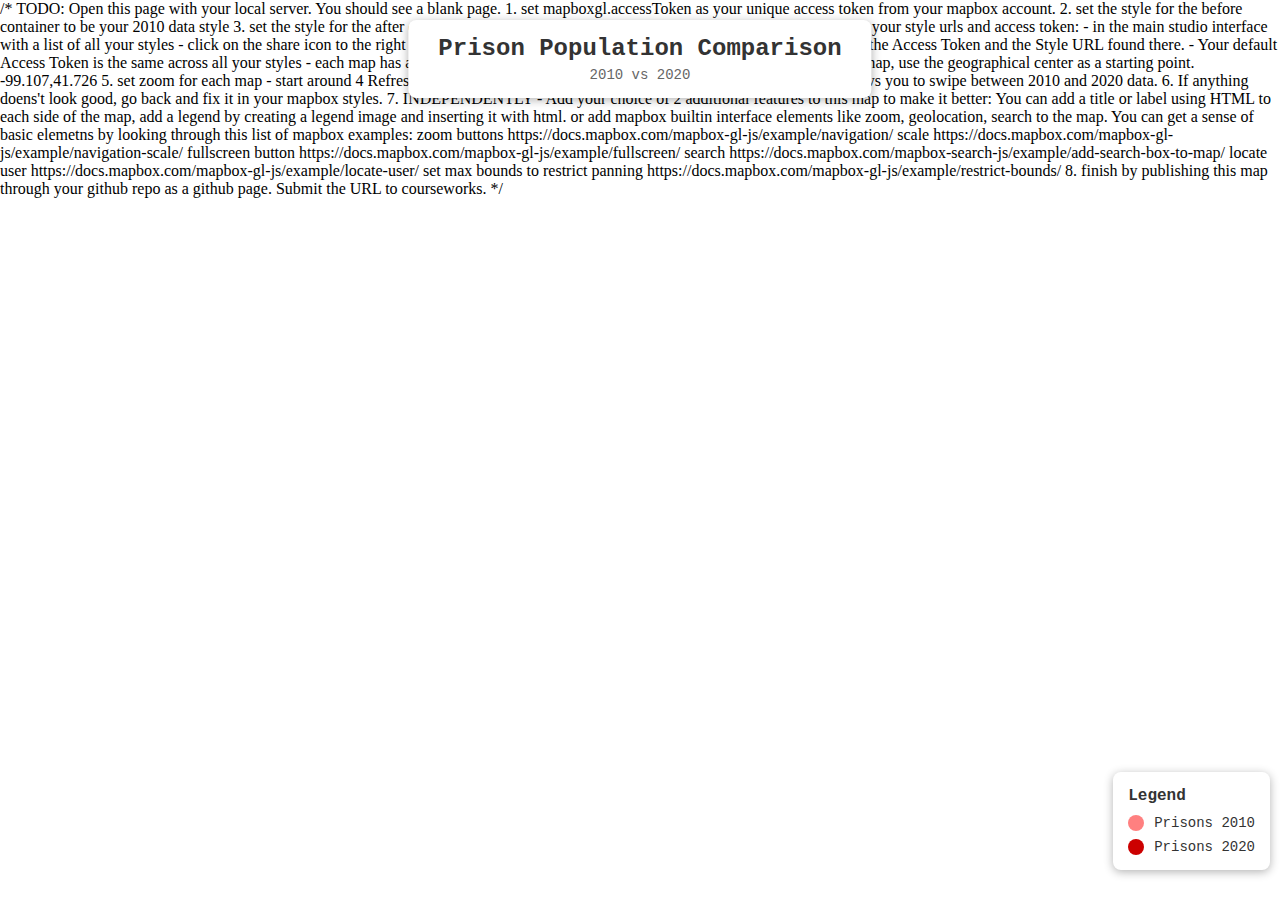
<file: index.html>
<!DOCTYPE html>
<html>
<head>
<meta charset="utf-8">
<title>Prison Population 2010 - 2020 Comparison</title>
<meta name="viewport" content="initial-scale=1,maximum-scale=1,user-scalable=no">
<link href="https://api.mapbox.com/mapbox-gl-js/v3.1.2/mapbox-gl.css" rel="stylesheet">
<script src="https://api.mapbox.com/mapbox-gl-js/v3.1.2/mapbox-gl.js"></script>
<script src="https://api.mapbox.com/mapbox-gl-js/plugins/mapbox-gl-compare/v0.4.0/mapbox-gl-compare.js"></script>
<link rel="stylesheet" href="https://api.mapbox.com/mapbox-gl-js/plugins/mapbox-gl-compare/v0.4.0/mapbox-gl-compare.css" type="text/css">
<style>
body {
    margin: 0;
    padding: 0;
    overflow: hidden;
}
 
body * {
    -webkit-touch-callout: none;
    -webkit-user-select: none;
    -moz-user-select: none;
    -ms-user-select: none;
    user-select: none;
} 

.map {
    position: absolute;
    top: 0;
    bottom: 0;
    width: 100%;
}

.mapboxgl-compare .compare-swiper-vertical {
    background-color: black;
}

.mapboxgl-compare {
    background-color: black;
}

/* Title styling */
#title {
    position: absolute;
    top: 20px;
    left: 50%;
    transform: translateX(-50%);
    z-index: 1000;
    background-color: white;
    padding: 15px 30px;
    border-radius: 8px;
    box-shadow: 0 2px 10px rgba(0,0,0,0.3);
    text-align: center;
    pointer-events: auto;
    font-family: "Courier New", Courier, monospace;
}

#title h1 {
    margin: 0;
    font-size: 24px;
    color: #333;
}

#title p {
    margin: 5px 0 0 0;
    font-size: 14px;
    color: #666;
}

/* Legend styling */
#legend {
    position: absolute;
    bottom: 30px;
    right: 10px;
    z-index: 1000;
    background-color: white;
    padding: 15px;
    border-radius: 8px;
    box-shadow: 0 2px 10px rgba(0,0,0,0.3);
    pointer-events: auto;
    font-family: "Courier New", Courier, monospace;
}

#legend h3 {
    margin: 0 0 10px 0;
    font-size: 16px;
    color: #333;
}

.legend-item {
    display: flex;
    align-items: center;
    margin-bottom: 8px;
}

.legend-item:last-child {
    margin-bottom: 0;
}

.legend-circle {
    width: 16px;
    height: 16px;
    border-radius: 50%;
    margin-right: 10px;
    flex-shrink: 0;
}

.legend-label {
    font-size: 14px;
    color: #333;
}

</style>
</head>
<body>

<!-- Title -->
<div id="title">
    <h1>Prison Population Comparison</h1>
    <p>2010 vs 2020</p>
</div>

<!-- Legend -->
<div id="legend">
    <h3>Legend</h3>
    <div class="legend-item">
        <div class="legend-circle" style="background-color: #ff8080;"></div>
        <span class="legend-label">Prisons 2010</span>
    </div>
    <div class="legend-item">
        <div class="legend-circle" style="background-color: #cc0000;"></div>
        <span class="legend-label">Prisons 2020</span>
    </div>
</div>

<div id="comparison-container">
    <div id="before" class="map"></div>
    <div id="after" class="map"></div>
</div>

<script>
mapboxgl.accessToken = 'pk.eyJ1IjoiYWxpbmV0aGVvIiwiYSI6ImNtZDZrbzFyeDBhd2Uya3BzejF4ZHh2MDIifQ.vz9lDJXrEO9vAAlfW4ngPQ';

const beforeMap = new mapboxgl.Map({
    container: 'before',
    style: 'mapbox://styles/alinetheo/cmh136n1700ci01s5847m3c0g',
    center: [-99.107, 41.726],
    zoom: 4
});

const afterMap = new mapboxgl.Map({
    container: 'after',
    style: 'mapbox://styles/alinetheo/cmh13s0e400i401qr3c9ab7oa',
    center: [-99.107, 41.726],
    zoom: 4
});

const container = '#comparison-container';

const map = new mapboxgl.Compare(beforeMap, afterMap, container);
</script>

</body>
</html>


/*
TODO:
Open this page with your local server. You should see a blank page.
1. set mapboxgl.accessToken as your unique access token from your mapbox account.
2. set the style for the before container to be your 2010 data style
3. set the style for the after container to be your 2020 data style
NOTE: 1 of the ways you can view your style urls and access token:
- in the main studio interface with a list of all your styles
- click on the share icon to the right of each style 
- scrolling down to Developer resources section
- copying the Access Token and the Style URL found there.
- Your default Access Token is the same across all your styles
- each map has a unique Style URL

4. add center coordinates for each map 
- for a U.S. map, use the geographical center as a starting point. -99.107,41.726
5. set zoom for each map - start around 4
Refresh your page on your browser, 
you should now see a basic map that allows you to swipe between 2010 and 2020 data.

6. If anything doens't look good, go back and fix it in your mapbox styles. 

7. INDEPENDENTLY - Add your choice of 2 additional features to this map to make it better:
You can add a title or label using HTML to each side of the map, 
add a legend by creating a legend image and inserting it with html.
or add mapbox builtin interface elements like zoom, geolocation, search to the map.
You can get a sense of basic elemetns by looking through this list of mapbox examples:
zoom buttons https://docs.mapbox.com/mapbox-gl-js/example/navigation/
scale https://docs.mapbox.com/mapbox-gl-js/example/navigation-scale/
fullscreen button https://docs.mapbox.com/mapbox-gl-js/example/fullscreen/
search https://docs.mapbox.com/mapbox-search-js/example/add-search-box-to-map/
locate user https://docs.mapbox.com/mapbox-gl-js/example/locate-user/
set max bounds to restrict panning https://docs.mapbox.com/mapbox-gl-js/example/restrict-bounds/

8. finish by publishing this map through your github repo as a github page. Submit the URL to courseworks.
*/
</file>
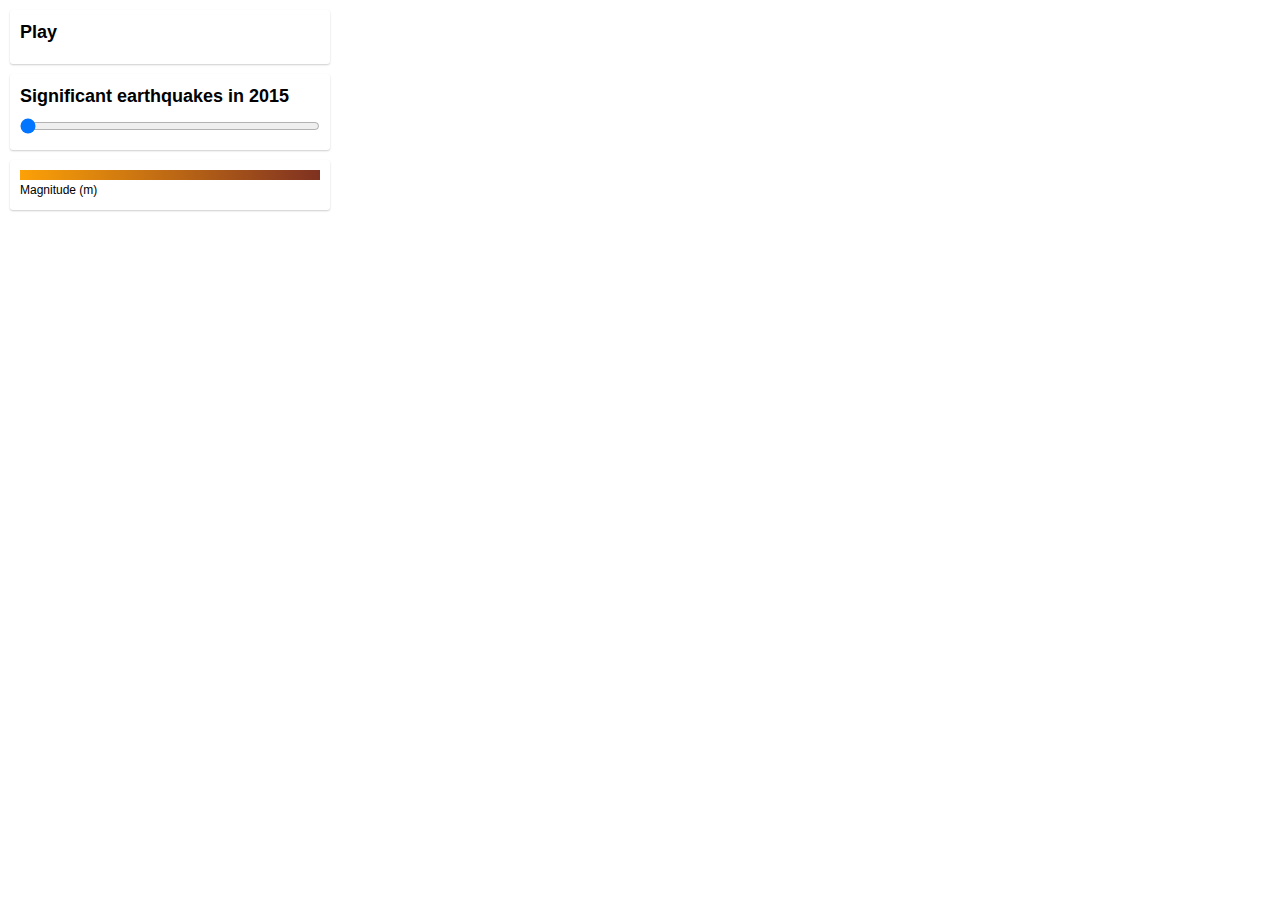
<file: fall2025_week7_maps/3_timeline_map.html>
<!DOCTYPE html>
<html>
<head>
<meta charset="utf-8">
<title>Create a time slider</title>
<meta name="viewport" content="initial-scale=1,maximum-scale=1,user-scalable=no">
<link href="https://api.mapbox.com/mapbox-gl-js/v3.15.0/mapbox-gl.css" rel="stylesheet">
<script src="https://api.mapbox.com/mapbox-gl-js/v3.15.0/mapbox-gl.js"></script>
<style>
body { margin: 0; padding: 0; }
#map { position: absolute; top: 0; bottom: 0; width: 100%; }
</style>
</head>
<body>
<style>
    .map-overlay {
        font:
            12px/20px 'Helvetica Neue',
            Arial,
            Helvetica,
            sans-serif;
        position: absolute;
        width: 25%;
        top: 0;
        left: 0;
        padding: 10px;
    }

    .map-overlay .map-overlay-inner {
        background-color: #fff;
        box-shadow: 0 1px 2px rgba(0, 0, 0, 0.2);
        border-radius: 3px;
        padding: 10px;
        margin-bottom: 10px;
    }

    .map-overlay h2 {
        line-height: 24px;
        display: block;
        margin: 0 0 10px;
    }

    .map-overlay .legend .bar {
        height: 10px;
        width: 100%;
        background: linear-gradient(to right, #fca107, #7f3121);
    }

    .map-overlay input {
        background-color: transparent;
        display: inline-block;
        width: 100%;
        position: relative;
        margin: 0;
        cursor: ew-resize;
    }
</style>
<!-- 
For this demo, I started with this example on the mapbox blog:
https://docs.mapbox.com/mapbox-gl-js/example/timeline-animation/
and added a button to animate through the months 
If you want to fit this demo to a different dataset, feel free to turn this in as a hw assignment. 
Otherwise, please follow a different tutorial
-->
<div id="map"></div>

<div class="map-overlay top">
    <div class="map-overlay-inner">
        <h2 id="play">Play</h2>
    </div>
    <div class="map-overlay-inner">
        <h2>Significant earthquakes in 2015</h2>
        <label id="month"></label>
        <input id="slider" type="range" min="0" max="11" step="1" value="0">
    </div>
    <div class="map-overlay-inner">
        <div id="legend" class="legend">
            <div class="bar"></div>
            <div>Magnitude (m)</div>
        </div>
    </div>
</div>

<script src="https://d3js.org/d3.v3.min.js" charset="utf-8"></script>
<script>
    mapboxgl.accessToken = 'pk.eyJ1IjoiampqaWlhMTIzIiwiYSI6ImNpbDQ0Z2s1OTN1N3R1eWtzNTVrd29lMDIifQ.gSWjNbBSpIFzDXU2X5YCiQ';
    const map = new mapboxgl.Map({
        container: 'map',
        // Choose from Mapbox's core styles, or make your own style with Mapbox Studio
        style: 'mapbox://styles/mapbox/standard',
        config: {
            basemap: {
                theme: 'monochrome'
            }
        },
        projection: 'winkelTripel',
        center: [-45, 0],
        zoom: 0.25
    });

    const months = [
        'January',
        'February',
        'March',
        'April',
        'May',
        'June',
        'July',
        'August',
        'September',
        'October',
        'November',
        'December'
    ];

    function filterBy(month) {
        const filters = ['==', 'month', month];
        map.setFilter('earthquake-circles', filters);
        map.setFilter('earthquake-labels', filters);

        // Set the label to the month
        document.getElementById('month').textContent = months[month];
    }

    map.on('load', () => {
        // Data courtesy of http://earthquake.usgs.gov/
        // Query for significant earthquakes in 2015 URL request looked like this:
        // http://earthquake.usgs.gov/fdsnws/event/1/query
        //    ?format=geojson
        //    &starttime=2015-01-01
        //    &endtime=2015-12-31
        //    &minmagnitude=6'
        //
        // Here we're using d3 to help us make the ajax request but you can use
        // Any request method (library or otherwise) you wish.
        d3.json(
            'https://docs.mapbox.com/mapbox-gl-js/assets/significant-earthquakes-2015.geojson',
            jsonCallback
        );
    });

    function jsonCallback(err, data) {
        if (err) {
            throw err;
        }

        // Create a month property value based on time
        // used to filter against.
        data.features = data.features.map((d) => {
            d.properties.month = new Date(d.properties.time).getMonth();
            return d;
        });

        map.addSource('earthquakes', {
            'type': 'geojson',
            data: data
        });

        map.addLayer({
            'id': 'earthquake-circles',
            'type': 'circle',
            'source': 'earthquakes',
            'paint': {
                'circle-color': [
                    'interpolate',
                    ['linear'],
                    ['get', 'mag'],
                    6,
                    '#FCA107',
                    8,
                    '#7F3121'
                ],
                'circle-opacity': 0.75,
                'circle-radius': [
                    'interpolate',
                    ['linear'],
                    ['get', 'mag'],
                    6,
                    20,
                    8,
                    40
                ]
            }
        });

        map.addLayer({
            'id': 'earthquake-labels',
            'type': 'symbol',
            'source': 'earthquakes',
            'layout': {
                'text-field': ['concat', ['to-string', ['get', 'mag']], 'm'],
                'text-font': ['Open Sans Bold', 'Arial Unicode MS Bold'],
                'text-size': 12
            },
            'paint': {
                'text-color': 'rgba(0,0,0,0.5)'
            }
        });

        // Set filter to first month of the year
        // 0 = January
        filterBy(0);
        let playInterval
        let currentMonth = 0
        document.getElementById('slider').addEventListener('input', (e) => {
            const month = parseInt(e.target.value, 10);
             currentMonth=month
            filterBy(month);
        });



        d3.select("#play").style("cursor","pointer").on("click",function(){
            if(d3.select(this).html()=="Play"){
                d3.select(this).html("Stop")
                
              playInterval= setInterval(() => {
                    currentMonth=(currentMonth+1)%12
                    filterBy(currentMonth);
                    const slider = document.getElementById('slider');
                    slider.value = currentMonth
                    
                }, 1000);
            }
            else if(d3.select(this).html()=="Stop"){
                console.log("stop")
                d3.select(this).html("Play")
                clearInterval(playInterval)
            }
        });
    }
</script>

</body>
</html>
</file>
